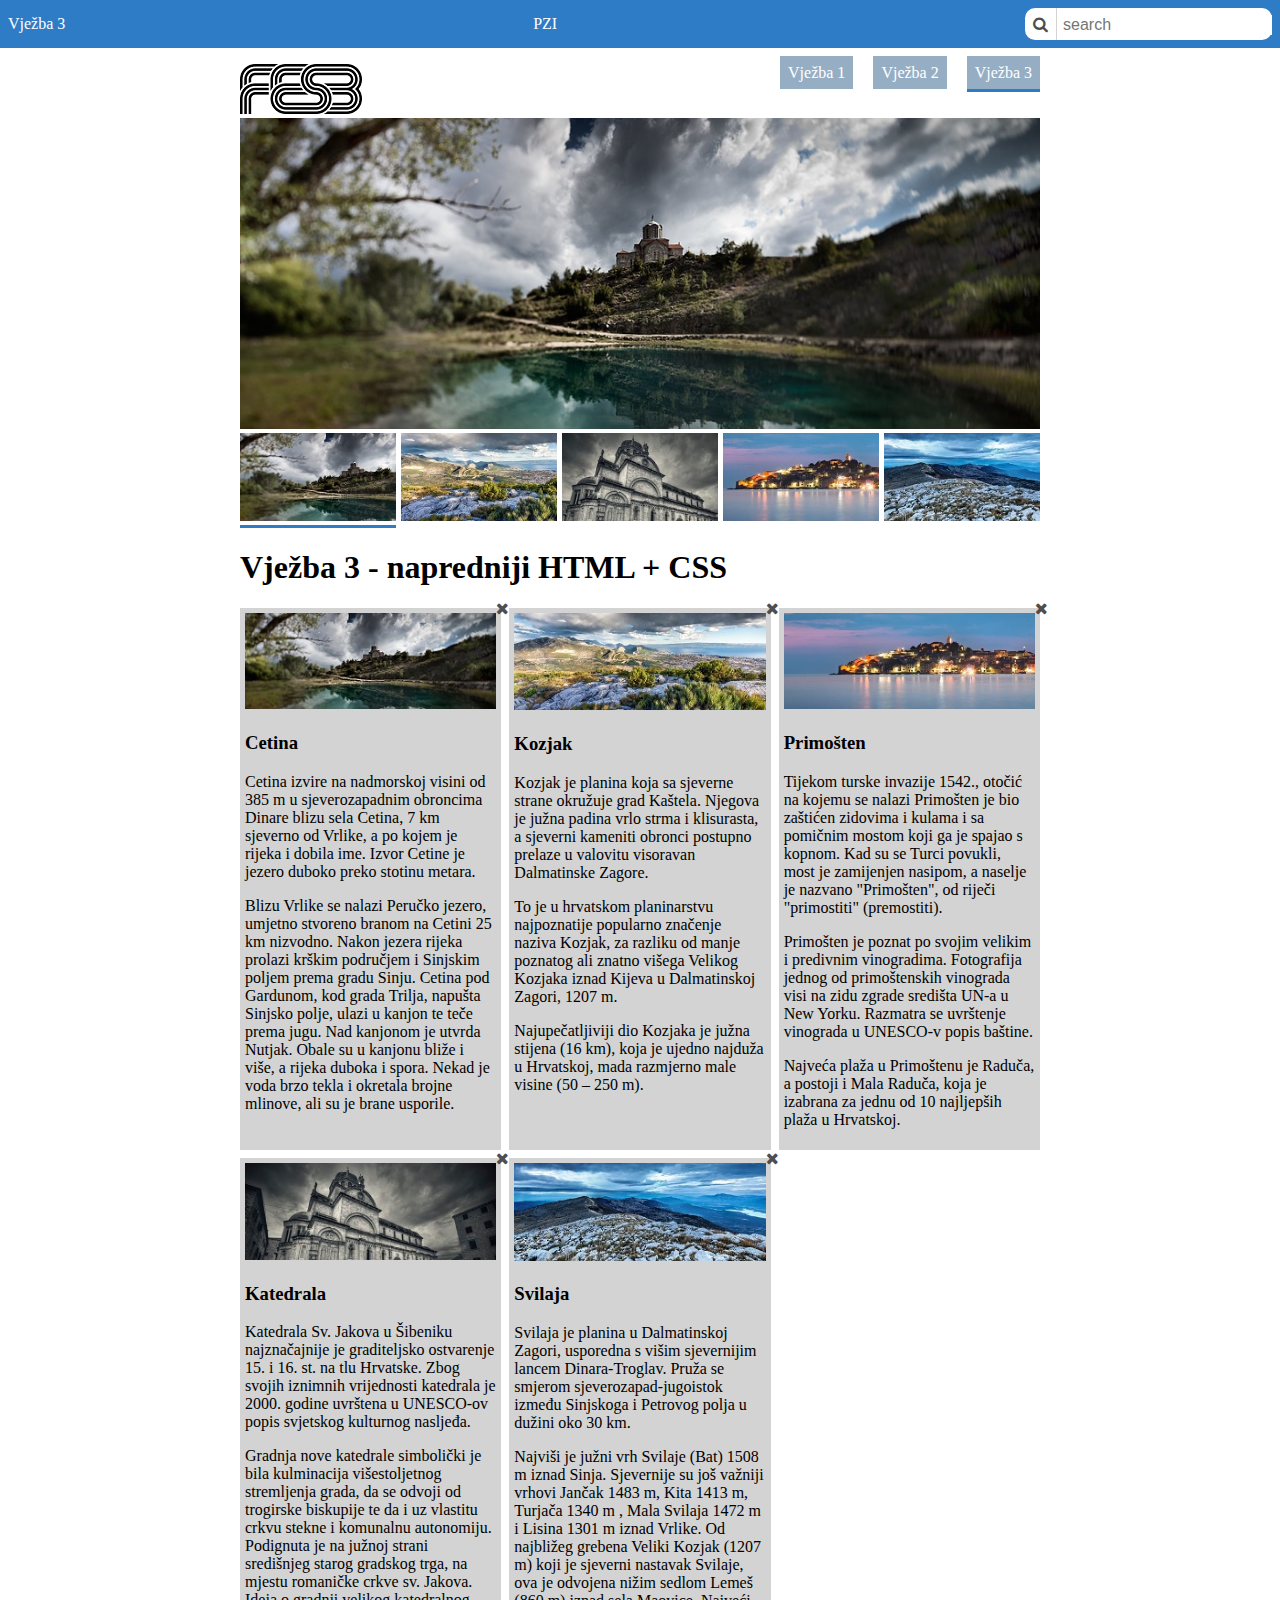
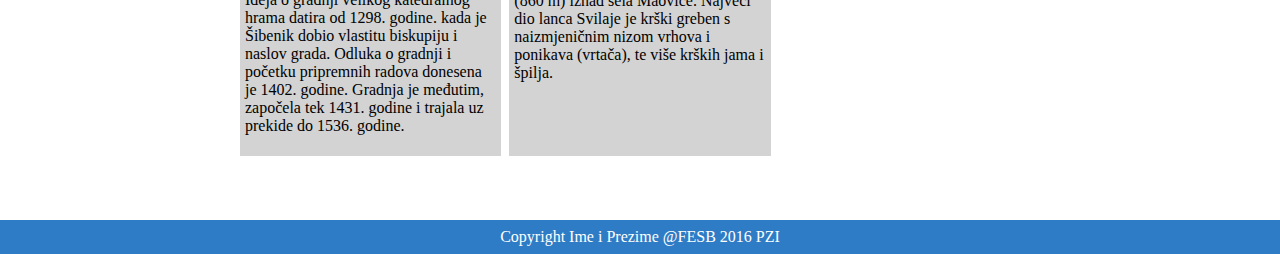
<file: Vjezba3/index.html>
<!DOCTYPE html>
<html>
  <head>
    <meta charset="utf-8"/>
    <title>PZI - Vježba 3</title>
    <link rel="stylesheet" href="styles/font-awesome.min.css"/>
    <link rel="stylesheet" href="styles/style.css"/>
  </head>

  <body>
    <header>
      <label>Vježba 3</label>
      <label>PZI</label>
      <div id="search-container">
        <i class="fa fa-search search-icon"></i>
        <input type="text" id="search-box" placeholder="search"/>
      </div>
    </header>

    <main>
      <nav>
        <div class="logo-container">
          <img src="images/fesb-logo.png"/>
        </div>
        <div class="links-container">
            <a href="">Vježba 1</a>
            <a href="">Vježba 2</a>
            <a href="" class="selected">Vježba 3</a>
        </div>
      </nav>
      <div id="slider">
        <div id="main-picture-container">
          <img alt="picture" src="images/cetina.jpg"/>
        </div>
        <div id="thumbnails-container">
          <div class="thumbnail selected">
            <img src="images/thumbnails/cetina.jpg"/>
          </div>
          <div class="thumbnail">
            <img src="images/thumbnails/kozjak.jpg"/>
          </div>
          <div class="thumbnail">
            <img src="images/thumbnails/sibenik.jpg"/>
          </div>
          <div class="thumbnail">
            <img src="images/thumbnails/primosten.jpg"/>
          </div>
          <div class="thumbnail">
            <img src="images/thumbnails/svilaja.jpg"/>
          </div>
        </div>
      </div>
      <h1>Vježba 3 - napredniji HTML + CSS</h1>
      <div id="cards-container">
        <article class="card">
          <i class="fa fa-times delete-button"></i>
          <img src="images/newsHeadings/cetina.jpg" alt="cetina"/>
          <h3>Cetina</h3>
          <p>
              Cetina izvire na nadmorskoj visini od 385 m u sjeverozapadnim obroncima Dinare
              blizu sela Cetina, 7 km sjeverno od Vrlike, a po kojem je rijeka i dobila ime.
              Izvor Cetine je jezero duboko preko stotinu metara.
          </p>

          <p>
              Blizu Vrlike se nalazi Peručko jezero, umjetno stvoreno branom na Cetini 25 km
              nizvodno. Nakon jezera rijeka prolazi krškim područjem i Sinjskim poljem prema
              gradu Sinju. Cetina pod Gardunom, kod grada Trilja, napušta Sinjsko polje, ulazi
              u kanjon te teče prema jugu. Nad kanjonom je utvrda Nutjak. Obale su u kanjonu
              bliže i više, a rijeka duboka i spora. Nekad je voda brzo tekla i okretala brojne mlinove,
              ali su je brane usporile.
          </p>
        </article>
        <article class="card">
          <i class="fa fa-times delete-button"></i>
          <img src="images/newsHeadings/kozjak.jpg" alt="kozjak"/>
          <h3>Kozjak</h3>
          <p>
              Kozjak je planina koja sa sjeverne strane okružuje grad Kaštela.
              Njegova je južna padina vrlo strma i klisurasta, a sjeverni kameniti
              obronci postupno prelaze u valovitu visoravan Dalmatinske Zagore.
          </p>
          <p>
          	To je u hrvatskom planinarstvu najpoznatije popularno značenje naziva Kozjak,
            za razliku od manje poznatog ali znatno višega Velikog Kozjaka iznad Kijeva u Dalmatinskoj Zagori,
            1207 m.
          </p>
          <p>
	            Najupečatljiviji dio Kozjaka je južna stijena (16 km), koja je ujedno najduža u Hrvatskoj,
              mada razmjerno male visine (50 – 250 m).
          </p>
        </article>

        <article class="card">
          <i class="fa fa-times delete-button"></i>
          <img src="images/newsHeadings/primosten.jpg" alt="primosten"/>
          <h3>Primošten</h3>
          <p>
              Tijekom turske invazije 1542., otočić na kojemu se nalazi Primošten je
	            bio zaštićen zidovima i kulama i sa pomičnim mostom koji ga je spajao
	            s kopnom. Kad su se Turci povukli, most je zamijenjen nasipom, a naselje
	            je nazvano "Primošten", od riječi "primostiti" (premostiti).
          </p>
          <p>
          	Primošten je poznat po svojim velikim i predivnim vinogradima.
          	Fotografija jednog od primoštenskih vinograda visi na zidu zgrade
          	središta UN-a u New Yorku. Razmatra se uvrštenje vinograda u UNESCO-v popis baštine.
          </p>
          <p>
	            Najveća plaža u Primoštenu je Raduča, a postoji i Mala Raduča, koja je izabrana
	            za jednu od 10 najljepših plaža u Hrvatskoj.
          </p>
        </article>

        <article class="card">
          <i class="fa fa-times delete-button"></i>
          <img src="images/newsHeadings/sibenik.jpg" alt="kozjak"/>
          <h3>Katedrala</h3>
          <p>
              Katedrala Sv. Jakova u Šibeniku najznačajnije je graditeljsko ostvarenje
              15. i 16. st. na tlu Hrvatske. Zbog svojih iznimnih vrijednosti katedrala je
              2000. godine uvrštena u UNESCO-ov popis svjetskog kulturnog nasljeđa.
          </p>
          <p> Gradnja nove katedrale simbolički je bila kulminacija višestoljetnog stremljenja grada,
              da se odvoji od trogirske biskupije te da i uz vlastitu crkvu stekne i komunalnu autonomiju.
              Podignuta je na južnoj strani središnjeg starog gradskog trga, na mjestu romaničke crkve sv. Jakova.
              Ideja o gradnji velikog katedralnog hrama datira od 1298. godine. kada je Šibenik dobio vlastitu
              biskupiju i naslov grada. Odluka o gradnji i početku pripremnih radova donesena je 1402. godine.
              Gradnja je međutim, započela tek 1431. godine i trajala uz prekide do 1536. godine.
          </p>
        </article>

        <article class="card">
          <i class="fa fa-times delete-button"></i>
          <img src="images/newsHeadings/svilaja.jpg" alt="svilaja"/>
          <h3>Svilaja</h3>
          <p>
              Svilaja je planina u Dalmatinskoj Zagori, usporedna s višim sjevernijim
              lancem Dinara-Troglav. Pruža se smjerom sjeverozapad-jugoistok između Sinjskoga
              i Petrovog polja u dužini oko 30 km.
          </p>
          <p>
              Najviši je južni vrh Svilaje (Bat) 1508 m iznad Sinja. Sjevernije su još važniji
              vrhovi Jančak 1483 m, Kita 1413 m, Turjača 1340 m , Mala Svilaja 1472 m i Lisina 1301 m
              iznad Vrlike. Od najbližeg grebena Veliki Kozjak (1207 m) koji je sjeverni nastavak Svilaje,
              ova je odvojena nižim sedlom Lemeš (860 m) iznad sela Maovice. Najveći dio lanca Svilaje
              je krški greben s naizmjeničnim nizom vrhova i ponikava (vrtača), te više krških jama i špilja.
          </p>
        </article>
      </div>
    </main>

    <footer>
      Copyright Ime i Prezime @FESB 2016 PZI
    </footer>
  </body>
</html>
</file>
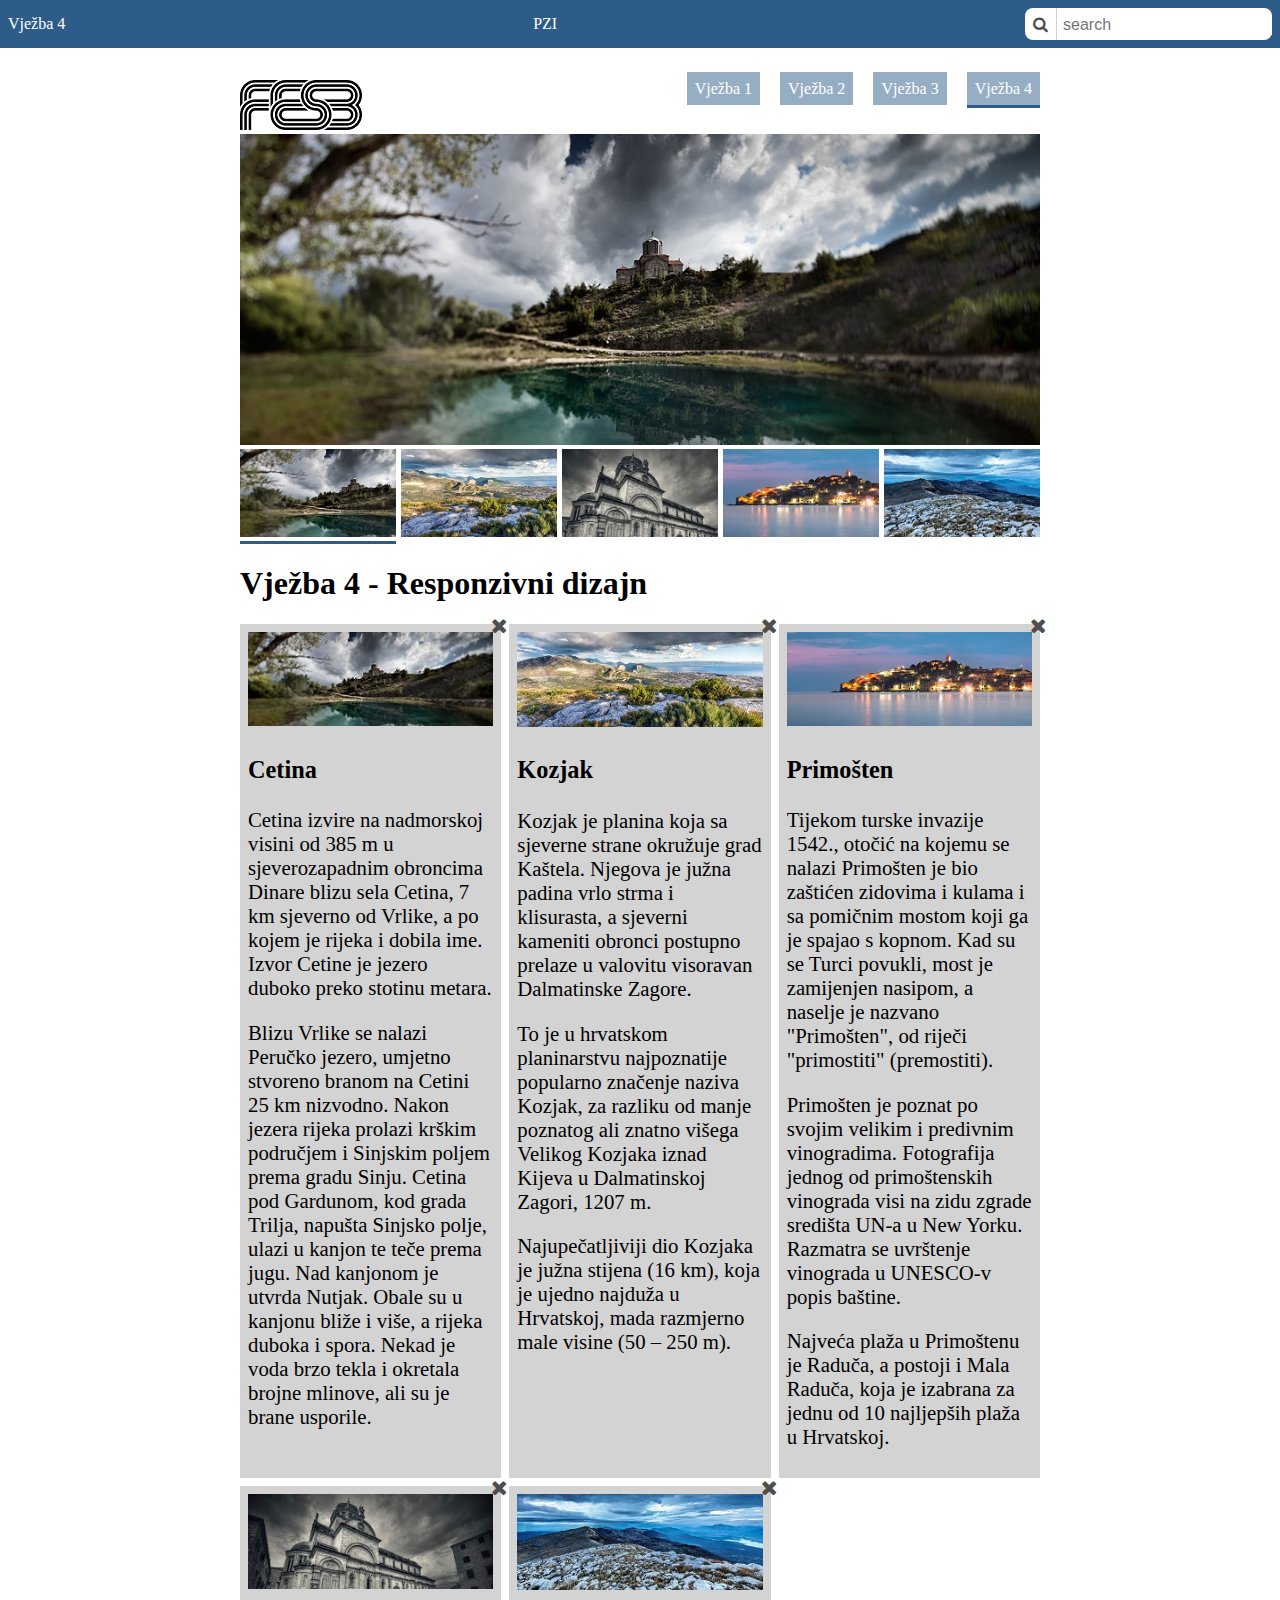
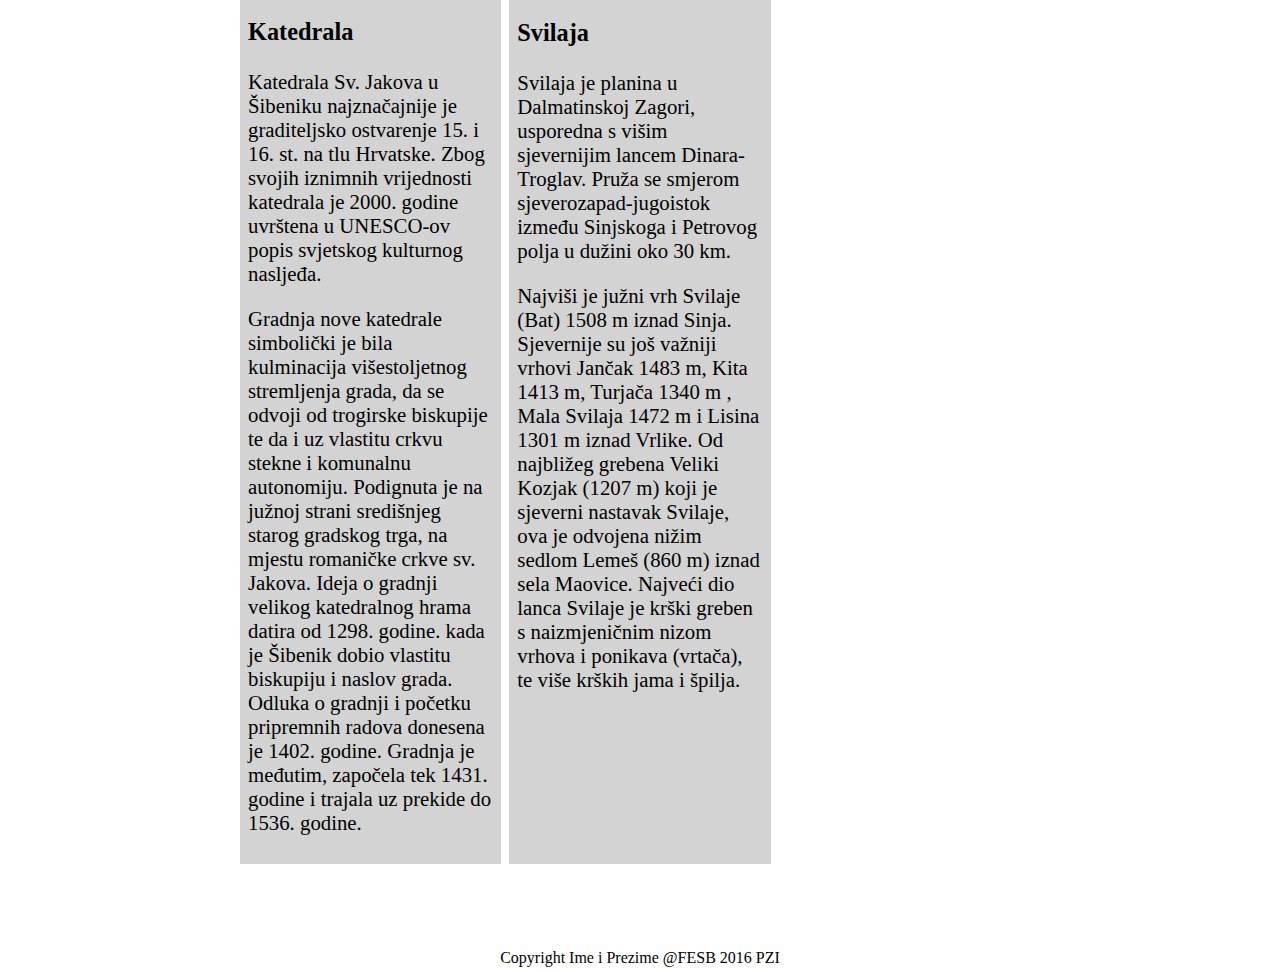
<file: Vjezba4/index.html>
<!DOCTYPE html>
<html>
  <head>
    <meta charset="utf-8"/>
    <title>PZI - Vježba 4</title>
    <meta name="viewport" content = "width=device-width, initial-scale=1.0">
    <link rel="stylesheet" href="styles/font-awesome.min.css"/>
    <link rel="stylesheet" href="styles/style.css"/>
  </head>

  <body>
    <header>
      <label>Vježba 4</label>
      <label>PZI</label>
      <div id="search-container">
        <i class="fa fa-search search-icon"></i>
        <input type="text" id="search-box" placeholder="search"/>
      </div>
    </header>

    <main>
      <nav>
        <div class="logo-container">
          <img src="images/fesb-logo.png"/>
        </div>
        <div class="links-container">
            <a href="">Vježba 1</a>
            <a href="">Vježba 2</a>
            <a href="">Vježba 3</a>
            <a href="" class="selected">Vježba 4</a>
        </div>
      </nav>
      <div id="slider">
        <div id="main-picture-container">
          <img alt="picture" src="images/cetina.jpg"/>
        </div>
        <div id="thumbnails-container">
          <div class="thumbnail selected">
            <img src="images/thumbnails/cetina.jpg"/>
          </div>
          <div class="thumbnail">
            <img src="images/thumbnails/kozjak.jpg"/>
          </div>
          <div class="thumbnail">
            <img src="images/thumbnails/sibenik.jpg"/>
          </div>
          <div class="thumbnail">
            <img src="images/thumbnails/primosten.jpg"/>
          </div>
          <div class="thumbnail">
            <img src="images/thumbnails/svilaja.jpg"/>
          </div>
        </div>
      </div>
      <h1>Vježba 4 - Responzivni dizajn</h1>
      <div id="cards-container">
        <article class="card">
          <i class="fa fa-times delete-button"></i>
          <img src="images/newsHeadings/cetina.jpg" alt="cetina" id="glavna_slika"/>
          <h3>Cetina</h3>
          <p>
              Cetina izvire na nadmorskoj visini od 385 m u sjeverozapadnim obroncima Dinare
              blizu sela Cetina, 7 km sjeverno od Vrlike, a po kojem je rijeka i dobila ime.
              Izvor Cetine je jezero duboko preko stotinu metara.
          </p>

          <p>
              Blizu Vrlike se nalazi Peručko jezero, umjetno stvoreno branom na Cetini 25 km
              nizvodno. Nakon jezera rijeka prolazi krškim područjem i Sinjskim poljem prema
              gradu Sinju. Cetina pod Gardunom, kod grada Trilja, napušta Sinjsko polje, ulazi
              u kanjon te teče prema jugu. Nad kanjonom je utvrda Nutjak. Obale su u kanjonu
              bliže i više, a rijeka duboka i spora. Nekad je voda brzo tekla i okretala brojne mlinove,
              ali su je brane usporile.
          </p>
        </article>
        <article class="card">
          <i class="fa fa-times delete-button"></i>
          <img src="images/newsHeadings/kozjak.jpg" alt="kozjak"/>
          <h3>Kozjak</h3>
          <p>
              Kozjak je planina koja sa sjeverne strane okružuje grad Kaštela.
              Njegova je južna padina vrlo strma i klisurasta, a sjeverni kameniti
              obronci postupno prelaze u valovitu visoravan Dalmatinske Zagore.
          </p>
          <p>
          	To je u hrvatskom planinarstvu najpoznatije popularno značenje naziva Kozjak,
            za razliku od manje poznatog ali znatno višega Velikog Kozjaka iznad Kijeva u Dalmatinskoj Zagori,
            1207 m.
          </p>
          <p>
	            Najupečatljiviji dio Kozjaka je južna stijena (16 km), koja je ujedno najduža u Hrvatskoj,
              mada razmjerno male visine (50 – 250 m).
          </p>
        </article>

        <article class="card">
          <i class="fa fa-times delete-button"></i>
          <img src="images/newsHeadings/primosten.jpg" alt="primosten"/>
          <h3>Primošten</h3>
          <p>
              Tijekom turske invazije 1542., otočić na kojemu se nalazi Primošten je
	            bio zaštićen zidovima i kulama i sa pomičnim mostom koji ga je spajao
	            s kopnom. Kad su se Turci povukli, most je zamijenjen nasipom, a naselje
	            je nazvano "Primošten", od riječi "primostiti" (premostiti).
          </p>
          <p>
          	Primošten je poznat po svojim velikim i predivnim vinogradima.
          	Fotografija jednog od primoštenskih vinograda visi na zidu zgrade
          	središta UN-a u New Yorku. Razmatra se uvrštenje vinograda u UNESCO-v popis baštine.
          </p>
          <p>
	            Najveća plaža u Primoštenu je Raduča, a postoji i Mala Raduča, koja je izabrana
	            za jednu od 10 najljepših plaža u Hrvatskoj.
          </p>
        </article>

        <article class="card">
          <i class="fa fa-times delete-button"></i>
          <img src="images/newsHeadings/sibenik.jpg" alt="kozjak"/>
          <h3>Katedrala</h3>
          <p>
              Katedrala Sv. Jakova u Šibeniku najznačajnije je graditeljsko ostvarenje
              15. i 16. st. na tlu Hrvatske. Zbog svojih iznimnih vrijednosti katedrala je
              2000. godine uvrštena u UNESCO-ov popis svjetskog kulturnog nasljeđa.
          </p>
          <p> Gradnja nove katedrale simbolički je bila kulminacija višestoljetnog stremljenja grada,
              da se odvoji od trogirske biskupije te da i uz vlastitu crkvu stekne i komunalnu autonomiju.
              Podignuta je na južnoj strani središnjeg starog gradskog trga, na mjestu romaničke crkve sv. Jakova.
              Ideja o gradnji velikog katedralnog hrama datira od 1298. godine. kada je Šibenik dobio vlastitu
              biskupiju i naslov grada. Odluka o gradnji i početku pripremnih radova donesena je 1402. godine.
              Gradnja je međutim, započela tek 1431. godine i trajala uz prekide do 1536. godine.
          </p>
        </article>

        <article class="card">
          <i class="fa fa-times delete-button"></i>
          <img src="images/newsHeadings/svilaja.jpg" alt="svilaja"/>
          <h3>Svilaja</h3>
          <p>
              Svilaja je planina u Dalmatinskoj Zagori, usporedna s višim sjevernijim
              lancem Dinara-Troglav. Pruža se smjerom sjeverozapad-jugoistok između Sinjskoga
              i Petrovog polja u dužini oko 30 km.
          </p>
          <p>
              Najviši je južni vrh Svilaje (Bat) 1508 m iznad Sinja. Sjevernije su još važniji
              vrhovi Jančak 1483 m, Kita 1413 m, Turjača 1340 m , Mala Svilaja 1472 m i Lisina 1301 m
              iznad Vrlike. Od najbližeg grebena Veliki Kozjak (1207 m) koji je sjeverni nastavak Svilaje,
              ova je odvojena nižim sedlom Lemeš (860 m) iznad sela Maovice. Najveći dio lanca Svilaje
              je krški greben s naizmjeničnim nizom vrhova i ponikava (vrtača), te više krških jama i špilja.
          </p>
        </article>
      </div>
    </main>

    <footer>
      Copyright Ime i Prezime @FESB 2016 PZI
    </footer>
  </body>
</html>
</file>
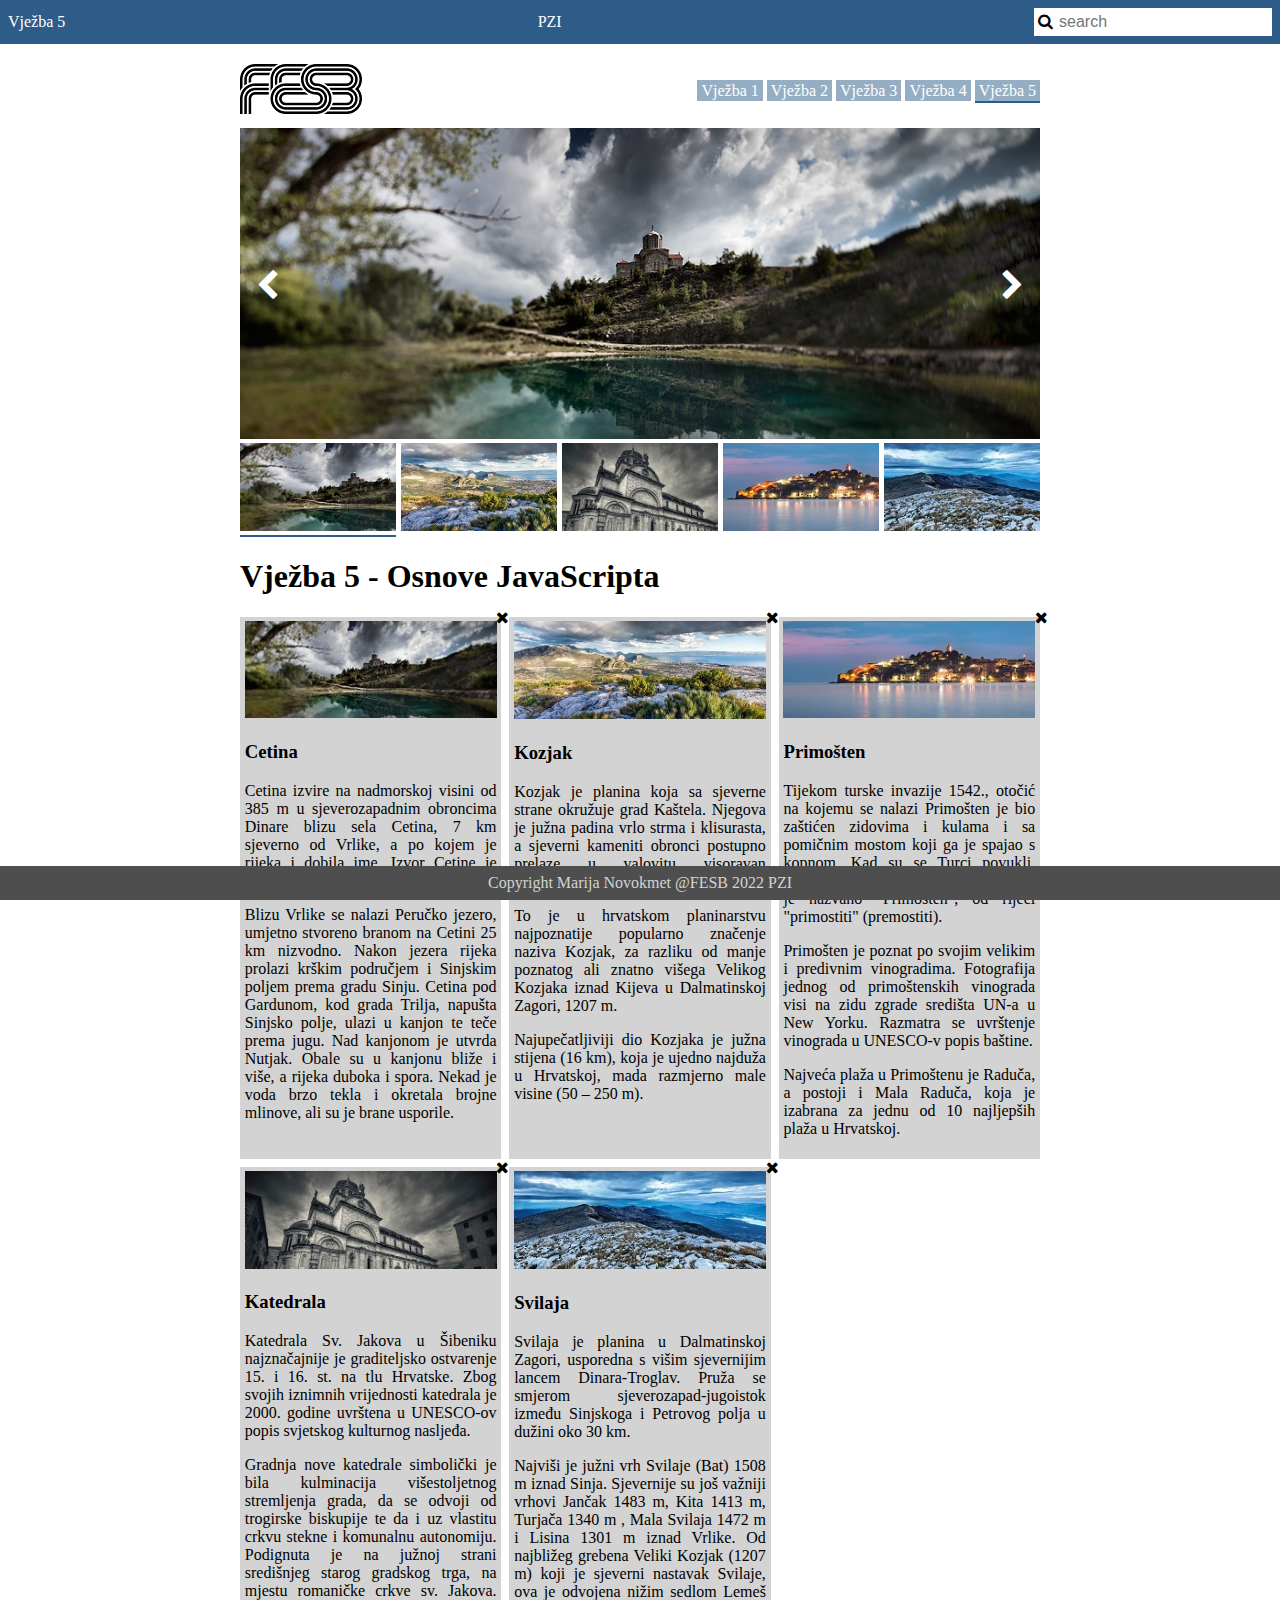
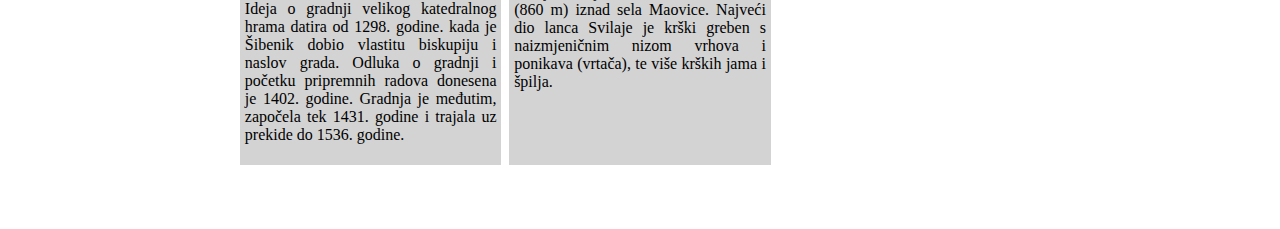
<file: Vjezba5/index.html>
<!DOCTYPE html>
<html>
  <head>
    <meta charset="utf-8"/>
    <title>PZI - Vježba 5</title>
    <meta name="viewport" content="width=device-width, initial-scale=1">
    <link rel="stylesheet" href="styles/font-awesome.min.css"/>
    <link rel="stylesheet" href="styles/style.css"/>
    <script src="scripts/script.js"> </script>
  </head>
  <body>
    
    <header>
      <label>Vježba 5</label>
      <label>PZI</label>
      <div id="search-container">
        <i class="fa fa-search search-icon"></i>
        <input type="text" id="search-box" placeholder="search"/>
      </div>
    </header>

    <main>
      <nav>
        <div class="logo-container">
          <img src="images/fesb-logo.png"/>
        </div>
        <div class="links-container">
            <a href="">Vježba 1</a>
            <a href="">Vježba 2</a>
            <a href="">Vježba 3</a>
            <a href="">Vježba 4</a>
            <a href="" class="selected">Vježba 5</a>
        </div>
      </nav>
      <div id="slider">
        <div id="slider-main-picture-container">
            <i class="fa fa-chevron-left slider-arrow-left slider-arrow" aria-hidden="true"></i>  
            <img alt="picture" src="images/cetina.jpg"/>
            <i class="fa fa-chevron-right slider-arrow-right slider-arrow" aria-hidden="true"></i>
        </div>
        <div id="slider-thumbnails-container">
          <div class="thumbnail selected" data-large-img-url="images/cetina.jpg">
            <img src="images/thumbnails/cetina.jpg" alt="cetina"/>
          </div>
          <div class="thumbnail" data-large-img-url="images/kozjak.jpg">
            <img src="images/thumbnails/kozjak.jpg" alt="kozjak"/>
          </div>
          <div class="thumbnail" data-large-img-url="images/sibenik.jpg">
            <img src="images/thumbnails/sibenik.jpg" alt="katedrala"/>
          </div>
          <div class="thumbnail" data-large-img-url="images/primosten.jpg">
            <img src="images/thumbnails/primosten.jpg" alt="primosten"/>
          </div>
          <div class="thumbnail" data-large-img-url="images/svilaja.jpg">
            <img src="images/thumbnails/svilaja.jpg" alt="svilaja"/>
          </div>
        </div>
      </div>
      
      <h1>Vježba 5 - Osnove JavaScripta</h1>
      
      <div id="cards-container">
        <article class="card">
          <i class="fa fa-times delete-button"></i>
          <img src="images/newsHeadings/cetina.jpg" alt="cetina"/>
          <h3>Cetina</h3>
          <p>
              Cetina izvire na nadmorskoj visini od 385 m u sjeverozapadnim obroncima Dinare
              blizu sela Cetina, 7 km sjeverno od Vrlike, a po kojem je rijeka i dobila ime.
              Izvor Cetine je jezero duboko preko stotinu metara.
          </p>

          <p>
              Blizu Vrlike se nalazi Peručko jezero, umjetno stvoreno branom na Cetini 25 km
              nizvodno. Nakon jezera rijeka prolazi krškim područjem i Sinjskim poljem prema
              gradu Sinju. Cetina pod Gardunom, kod grada Trilja, napušta Sinjsko polje, ulazi
              u kanjon te teče prema jugu. Nad kanjonom je utvrda Nutjak. Obale su u kanjonu
              bliže i više, a rijeka duboka i spora. Nekad je voda brzo tekla i okretala brojne mlinove,
              ali su je brane usporile.
          </p>
        </article>
        
        <article class="card">
          <i class="fa fa-times delete-button"></i>
          <img src="images/newsHeadings/kozjak.jpg" alt="kozjak"/>
          <h3>Kozjak</h3>
          <p>
              Kozjak je planina koja sa sjeverne strane okružuje grad Kaštela.
              Njegova je južna padina vrlo strma i klisurasta, a sjeverni kameniti
              obronci postupno prelaze u valovitu visoravan Dalmatinske Zagore.
          </p>
          <p>
          	To je u hrvatskom planinarstvu najpoznatije popularno značenje naziva Kozjak,
            za razliku od manje poznatog ali znatno višega Velikog Kozjaka iznad Kijeva u Dalmatinskoj Zagori,
            1207 m.
          </p>
          <p>
	            Najupečatljiviji dio Kozjaka je južna stijena (16 km), koja je ujedno najduža u Hrvatskoj,
              mada razmjerno male visine (50 – 250 m).
          </p>
        </article>

        <article class="card">
          <i class="fa fa-times delete-button"></i>
          <img src="images/newsHeadings/primosten.jpg" alt="primosten"/>
          <h3>Primošten</h3>
          <p>
              Tijekom turske invazije 1542., otočić na kojemu se nalazi Primošten je
	            bio zaštićen zidovima i kulama i sa pomičnim mostom koji ga je spajao
	            s kopnom. Kad su se Turci povukli, most je zamijenjen nasipom, a naselje
	            je nazvano "Primošten", od riječi "primostiti" (premostiti).
          </p>
          <p>
          	Primošten je poznat po svojim velikim i predivnim vinogradima.
          	Fotografija jednog od primoštenskih vinograda visi na zidu zgrade
          	središta UN-a u New Yorku. Razmatra se uvrštenje vinograda u UNESCO-v popis baštine.
          </p>
          <p>
	            Najveća plaža u Primoštenu je Raduča, a postoji i Mala Raduča, koja je izabrana
	            za jednu od 10 najljepših plaža u Hrvatskoj.
          </p>
        </article>

        <article class="card">
          <i class="fa fa-times delete-button"></i>
          <img src="images/newsHeadings/sibenik.jpg" alt="kozjak"/>
          <h3>Katedrala</h3>
          <p>
              Katedrala Sv. Jakova u Šibeniku najznačajnije je graditeljsko ostvarenje
              15. i 16. st. na tlu Hrvatske. Zbog svojih iznimnih vrijednosti katedrala je
              2000. godine uvrštena u UNESCO-ov popis svjetskog kulturnog nasljeđa.
          </p>
          <p> Gradnja nove katedrale simbolički je bila kulminacija višestoljetnog stremljenja grada,
              da se odvoji od trogirske biskupije te da i uz vlastitu crkvu stekne i komunalnu autonomiju.
              Podignuta je na južnoj strani središnjeg starog gradskog trga, na mjestu romaničke crkve sv. Jakova.
              Ideja o gradnji velikog katedralnog hrama datira od 1298. godine. kada je Šibenik dobio vlastitu
              biskupiju i naslov grada. Odluka o gradnji i početku pripremnih radova donesena je 1402. godine.
              Gradnja je međutim, započela tek 1431. godine i trajala uz prekide do 1536. godine.
          </p>
        </article>

        <article class="card">
          <i class="fa fa-times delete-button"></i>
          <img src="images/newsHeadings/svilaja.jpg" alt="svilaja"/>
          <h3>Svilaja</h3>
          <p>
              Svilaja je planina u Dalmatinskoj Zagori, usporedna s višim sjevernijim
              lancem Dinara-Troglav. Pruža se smjerom sjeverozapad-jugoistok između Sinjskoga
              i Petrovog polja u dužini oko 30 km.
          </p>
          <p>
              Najviši je južni vrh Svilaje (Bat) 1508 m iznad Sinja. Sjevernije su još važniji
              vrhovi Jančak 1483 m, Kita 1413 m, Turjača 1340 m , Mala Svilaja 1472 m i Lisina 1301 m
              iznad Vrlike. Od najbližeg grebena Veliki Kozjak (1207 m) koji je sjeverni nastavak Svilaje,
              ova je odvojena nižim sedlom Lemeš (860 m) iznad sela Maovice. Najveći dio lanca Svilaje
              je krški greben s naizmjeničnim nizom vrhova i ponikava (vrtača), te više krških jama i špilja.
          </p>
        </article>
      </div>
    </main>

    <footer>
      Copyright Marija Novokmet @FESB 2022 PZI
    </footer>
    <script src="scripts/script.js"></script>
  </body>
</html>
</file>
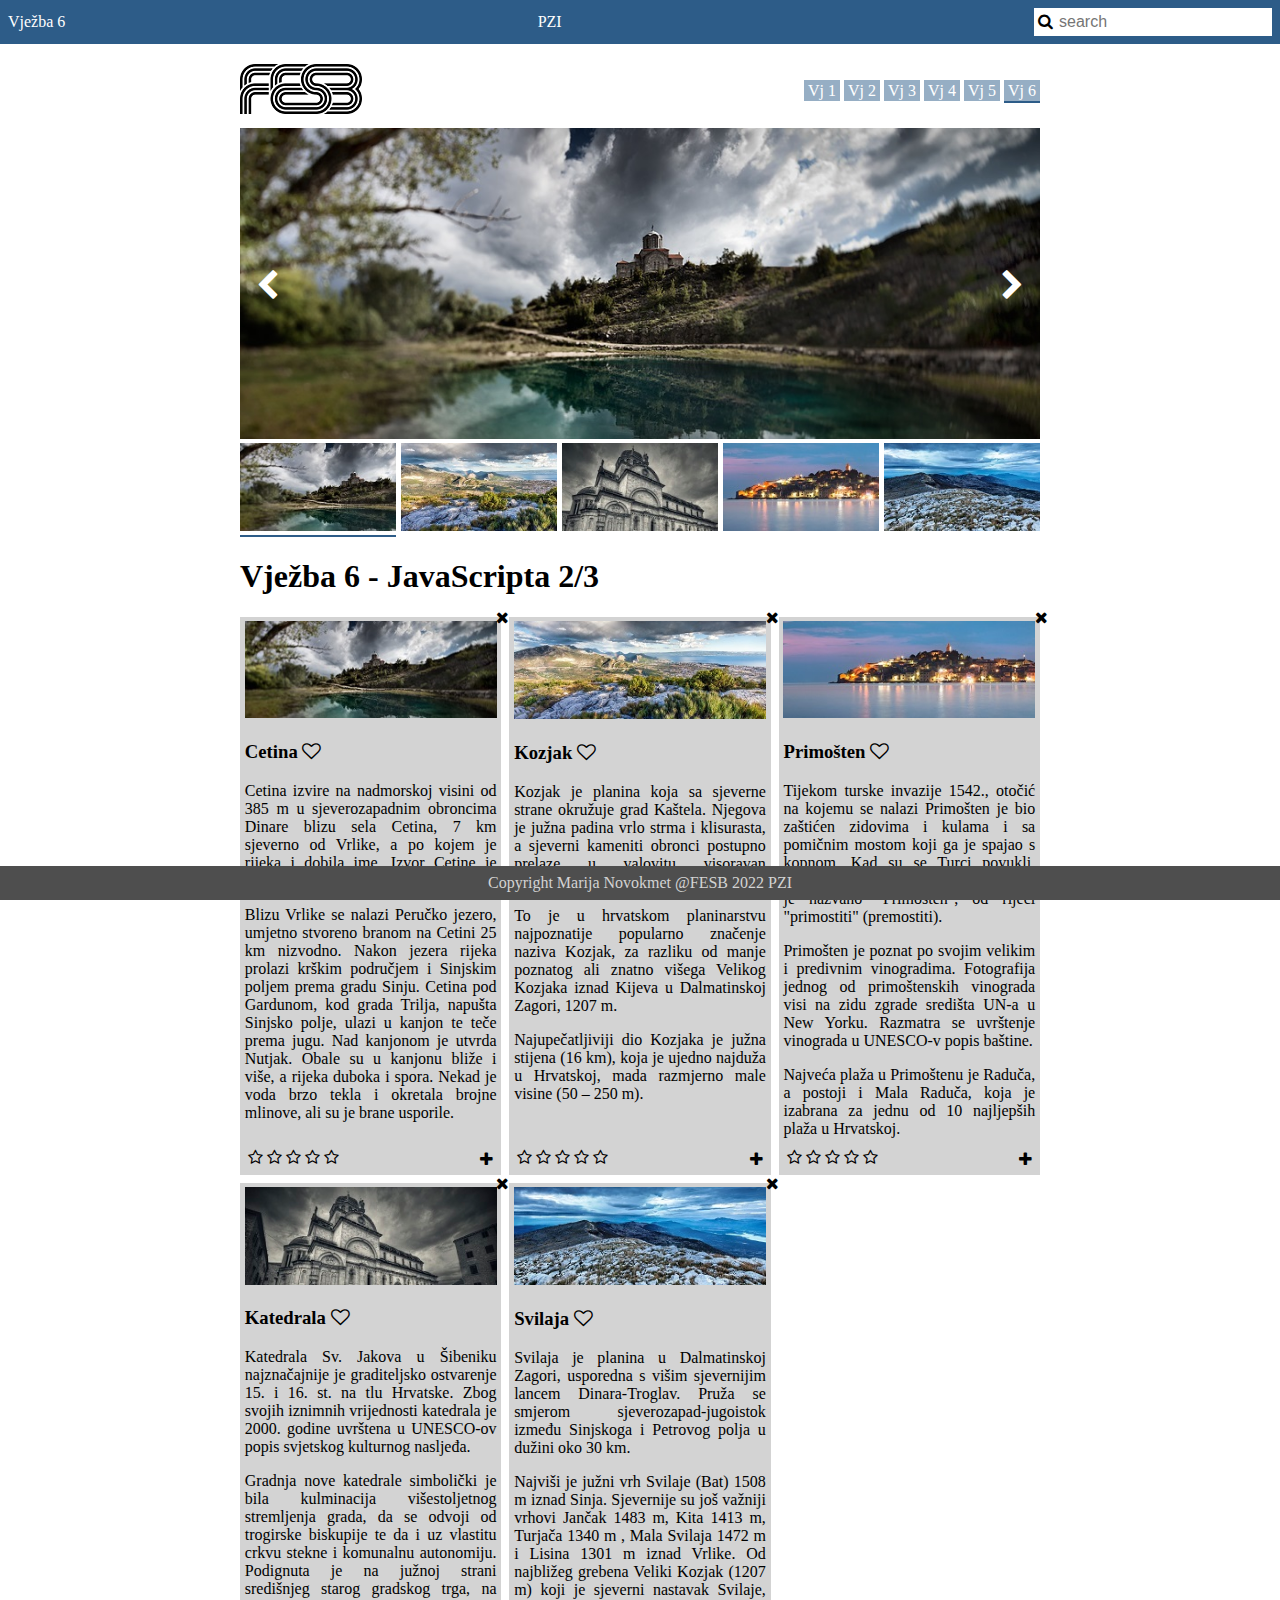
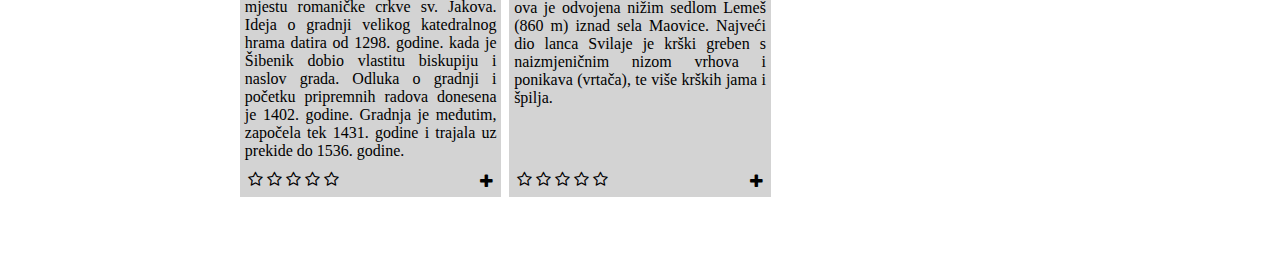
<file: Vjezba6/index.html>
<!DOCTYPE html>
<html>
  <head>
    <meta charset="utf-8"/>
    <title>PZI - Vježba 6</title>
    <meta name="viewport" content="width=device-width, initial-scale=1">
    <link rel="stylesheet" href="styles/font-awesome.min.css"/>
    <link rel="stylesheet" href="styles/style.css"/>
  </head>
  <body>
    
    <header>
      <label>Vježba 6</label>
      <label>PZI</label>
      <div id="search-container">
        <i class="fa fa-search search-icon"></i>
        <input type="text" id="search-box" placeholder="search"/>
      </div>
    </header>

    <main>
      <nav>
        <div class="logo-container">
          <img src="images/fesb-logo.png"/>
        </div>
        <div class="links-container">
            <a href="">Vj 1</a>
            <a href="">Vj 2</a>
            <a href="">Vj 3</a>
            <a href="">Vj 4</a>
            <a href="">Vj 5</a>
            <a href="" class="selected">Vj 6</a>
        </div>
      </nav>
      <div id="slider">
        <div id="slider-main-picture-container">
            <i class="fa fa-chevron-left slider-arrow-left slider-arrow" aria-hidden="true"></i>  
            <img alt="picture" src="images/cetina.jpg"/>
            <i class="fa fa-chevron-right slider-arrow-right slider-arrow" aria-hidden="true"></i>
        </div>
        <div id="slider-thumbnails-container">
          <div class="thumbnail selected" data-large-img-url="images/cetina.jpg">
            <img src="images/thumbnails/cetina.jpg" alt="cetina"/>
          </div>
          <div class="thumbnail" data-large-img-url="images/kozjak.jpg">
            <img src="images/thumbnails/kozjak.jpg" alt="kozjak"/>
          </div>
          <div class="thumbnail" data-large-img-url="images/sibenik.jpg">
            <img src="images/thumbnails/sibenik.jpg" alt="katedrala"/>
          </div>
          <div class="thumbnail" data-large-img-url="images/primosten.jpg">
            <img src="images/thumbnails/primosten.jpg" alt="primosten"/>
          </div>
          <div class="thumbnail" data-large-img-url="images/svilaja.jpg">
            <img src="images/thumbnails/svilaja.jpg" alt="svilaja"/>
          </div>
        </div>
      </div>
      
      <h1>Vježba 6 - JavaScripta 2/3</h1>
      
      <div id="cards-container">
        <article class="card">
          <i class="fa fa-times delete-button clickable-icon"></i>
          <img src="images/newsHeadings/cetina.jpg" alt="cetina"/>
          <h3>Cetina <i class="fa fa-heart-o heart-icon clickable-icon"></i></h3>
          <p>
              Cetina izvire na nadmorskoj visini od 385 m u sjeverozapadnim obroncima Dinare
              blizu sela Cetina, 7 km sjeverno od Vrlike, a po kojem je rijeka i dobila ime.
              Izvor Cetine je jezero duboko preko stotinu metara.
          </p>

          <p>
              Blizu Vrlike se nalazi Peručko jezero, umjetno stvoreno branom na Cetini 25 km
              nizvodno. Nakon jezera rijeka prolazi krškim područjem i Sinjskim poljem prema
              gradu Sinju. Cetina pod Gardunom, kod grada Trilja, napušta Sinjsko polje, ulazi
              u kanjon te teče prema jugu. Nad kanjonom je utvrda Nutjak. Obale su u kanjonu
              bliže i više, a rijeka duboka i spora. Nekad je voda brzo tekla i okretala brojne mlinove,
              ali su je brane usporile.
          </p>
          <i class="fa fa-plus add-paragraph-icon clickable-icon"></i>
          <div class="card-star-container">
              <i class="star-icon fa fa-star-o" aria-hidden="true"></i>
              <i class="star-icon fa fa-star-o" aria-hidden="true"></i>
              <i class="star-icon fa fa-star-o" aria-hidden="true"></i>
              <i class="star-icon fa fa-star-o" aria-hidden="true"></i>
              <i class="star-icon fa fa-star-o" aria-hidden="true"></i>
          </div>
        </article>
        
        <article class="card">
          <i class="fa fa-times delete-button clickable-icon"></i>
          <img src="images/newsHeadings/kozjak.jpg" alt="kozjak"/>
          <h3>Kozjak <i class="fa fa-heart-o heart-icon clickable-icon"></i></h3>
          <p>
              Kozjak je planina koja sa sjeverne strane okružuje grad Kaštela.
              Njegova je južna padina vrlo strma i klisurasta, a sjeverni kameniti
              obronci postupno prelaze u valovitu visoravan Dalmatinske Zagore.
          </p>
          <p>
          	To je u hrvatskom planinarstvu najpoznatije popularno značenje naziva Kozjak,
            za razliku od manje poznatog ali znatno višega Velikog Kozjaka iznad Kijeva u Dalmatinskoj Zagori,
            1207 m.
          </p>
          <p>
	            Najupečatljiviji dio Kozjaka je južna stijena (16 km), koja je ujedno najduža u Hrvatskoj,
              mada razmjerno male visine (50 – 250 m).
          </p>
          <i class="fa fa-plus add-paragraph-icon clickable-icon"></i>
          <div class="card-star-container">
              <i class="star-icon fa fa-star-o" aria-hidden="true"></i>
              <i class="star-icon fa fa-star-o" aria-hidden="true"></i>
              <i class="star-icon fa fa-star-o" aria-hidden="true"></i>
              <i class="star-icon fa fa-star-o" aria-hidden="true"></i>
              <i class="star-icon fa fa-star-o" aria-hidden="true"></i>
          </div>
        </article>

        <article class="card">
          <i class="fa fa-times delete-button clickable-icon"></i>
          <img src="images/newsHeadings/primosten.jpg" alt="primosten"/>
          <h3>Primošten <i class="fa fa-heart-o heart-icon clickable-icon"></i></h3>
          <p>
              Tijekom turske invazije 1542., otočić na kojemu se nalazi Primošten je
	            bio zaštićen zidovima i kulama i sa pomičnim mostom koji ga je spajao
	            s kopnom. Kad su se Turci povukli, most je zamijenjen nasipom, a naselje
	            je nazvano "Primošten", od riječi "primostiti" (premostiti).
          </p>
          <p>
          	Primošten je poznat po svojim velikim i predivnim vinogradima.
          	Fotografija jednog od primoštenskih vinograda visi na zidu zgrade
          	središta UN-a u New Yorku. Razmatra se uvrštenje vinograda u UNESCO-v popis baštine.
          </p>
          <p>
	            Najveća plaža u Primoštenu je Raduča, a postoji i Mala Raduča, koja je izabrana
	            za jednu od 10 najljepših plaža u Hrvatskoj.
          </p>
          <i class="fa fa-plus add-paragraph-icon clickable-icon"></i>
          <div class="card-star-container">
              <i class="star-icon fa fa-star-o" aria-hidden="true"></i>
              <i class="star-icon fa fa-star-o" aria-hidden="true"></i>
              <i class="star-icon fa fa-star-o" aria-hidden="true"></i>
              <i class="star-icon fa fa-star-o" aria-hidden="true"></i>
              <i class="star-icon fa fa-star-o" aria-hidden="true"></i>
          </div>
        </article>

        <article class="card">
          <i class="fa fa-times delete-button clickable-icon"></i>
          <img src="images/newsHeadings/sibenik.jpg" alt="kozjak"/>
          <h3>Katedrala <i class="fa fa-heart-o heart-icon clickable-icon"></i></h3>
          <p>
              Katedrala Sv. Jakova u Šibeniku najznačajnije je graditeljsko ostvarenje
              15. i 16. st. na tlu Hrvatske. Zbog svojih iznimnih vrijednosti katedrala je
              2000. godine uvrštena u UNESCO-ov popis svjetskog kulturnog nasljeđa.
          </p>
          <p> Gradnja nove katedrale simbolički je bila kulminacija višestoljetnog stremljenja grada,
              da se odvoji od trogirske biskupije te da i uz vlastitu crkvu stekne i komunalnu autonomiju.
              Podignuta je na južnoj strani središnjeg starog gradskog trga, na mjestu romaničke crkve sv. Jakova.
              Ideja o gradnji velikog katedralnog hrama datira od 1298. godine. kada je Šibenik dobio vlastitu
              biskupiju i naslov grada. Odluka o gradnji i početku pripremnih radova donesena je 1402. godine.
              Gradnja je međutim, započela tek 1431. godine i trajala uz prekide do 1536. godine.
          </p>
          <i class="fa fa-plus add-paragraph-icon clickable-icon"></i>
          <div class="card-star-container">
              <i class="star-icon fa fa-star-o" aria-hidden="true"></i>
              <i class="star-icon fa fa-star-o" aria-hidden="true"></i>
              <i class="star-icon fa fa-star-o" aria-hidden="true"></i>
              <i class="star-icon fa fa-star-o" aria-hidden="true"></i>
              <i class="star-icon fa fa-star-o" aria-hidden="true"></i>
          </div>
        </article>

        <article class="card">
          <i class="fa fa-times delete-button clickable-icon"></i>
          <img src="images/newsHeadings/svilaja.jpg" alt="svilaja"/>
          <h3>Svilaja <i class="fa fa-heart-o heart-icon clickable-icon"></i></h3>
          <p>
              Svilaja je planina u Dalmatinskoj Zagori, usporedna s višim sjevernijim
              lancem Dinara-Troglav. Pruža se smjerom sjeverozapad-jugoistok između Sinjskoga
              i Petrovog polja u dužini oko 30 km.
          </p>
          <p>
              Najviši je južni vrh Svilaje (Bat) 1508 m iznad Sinja. Sjevernije su još važniji
              vrhovi Jančak 1483 m, Kita 1413 m, Turjača 1340 m , Mala Svilaja 1472 m i Lisina 1301 m
              iznad Vrlike. Od najbližeg grebena Veliki Kozjak (1207 m) koji je sjeverni nastavak Svilaje,
              ova je odvojena nižim sedlom Lemeš (860 m) iznad sela Maovice. Najveći dio lanca Svilaje
              je krški greben s naizmjeničnim nizom vrhova i ponikava (vrtača), te više krških jama i špilja.
          </p>
          <i class="fa fa-plus add-paragraph-icon clickable-icon"></i>
          <div class="card-star-container">
              <i class="star-icon fa fa-star-o" aria-hidden="true"></i>
              <i class="star-icon fa fa-star-o" aria-hidden="true"></i>
              <i class="star-icon fa fa-star-o" aria-hidden="true"></i>
              <i class="star-icon fa fa-star-o" aria-hidden="true"></i>
              <i class="star-icon fa fa-star-o" aria-hidden="true"></i>
          </div>
        </article>
      </div>
    </main>

    <footer>
      Copyright Marija Novokmet @FESB 2022 PZI
    </footer>
    <script src="scripts/slider.js"></script>
    <script src="scripts/cards.js"></script>
  </body>
</html>
</file>
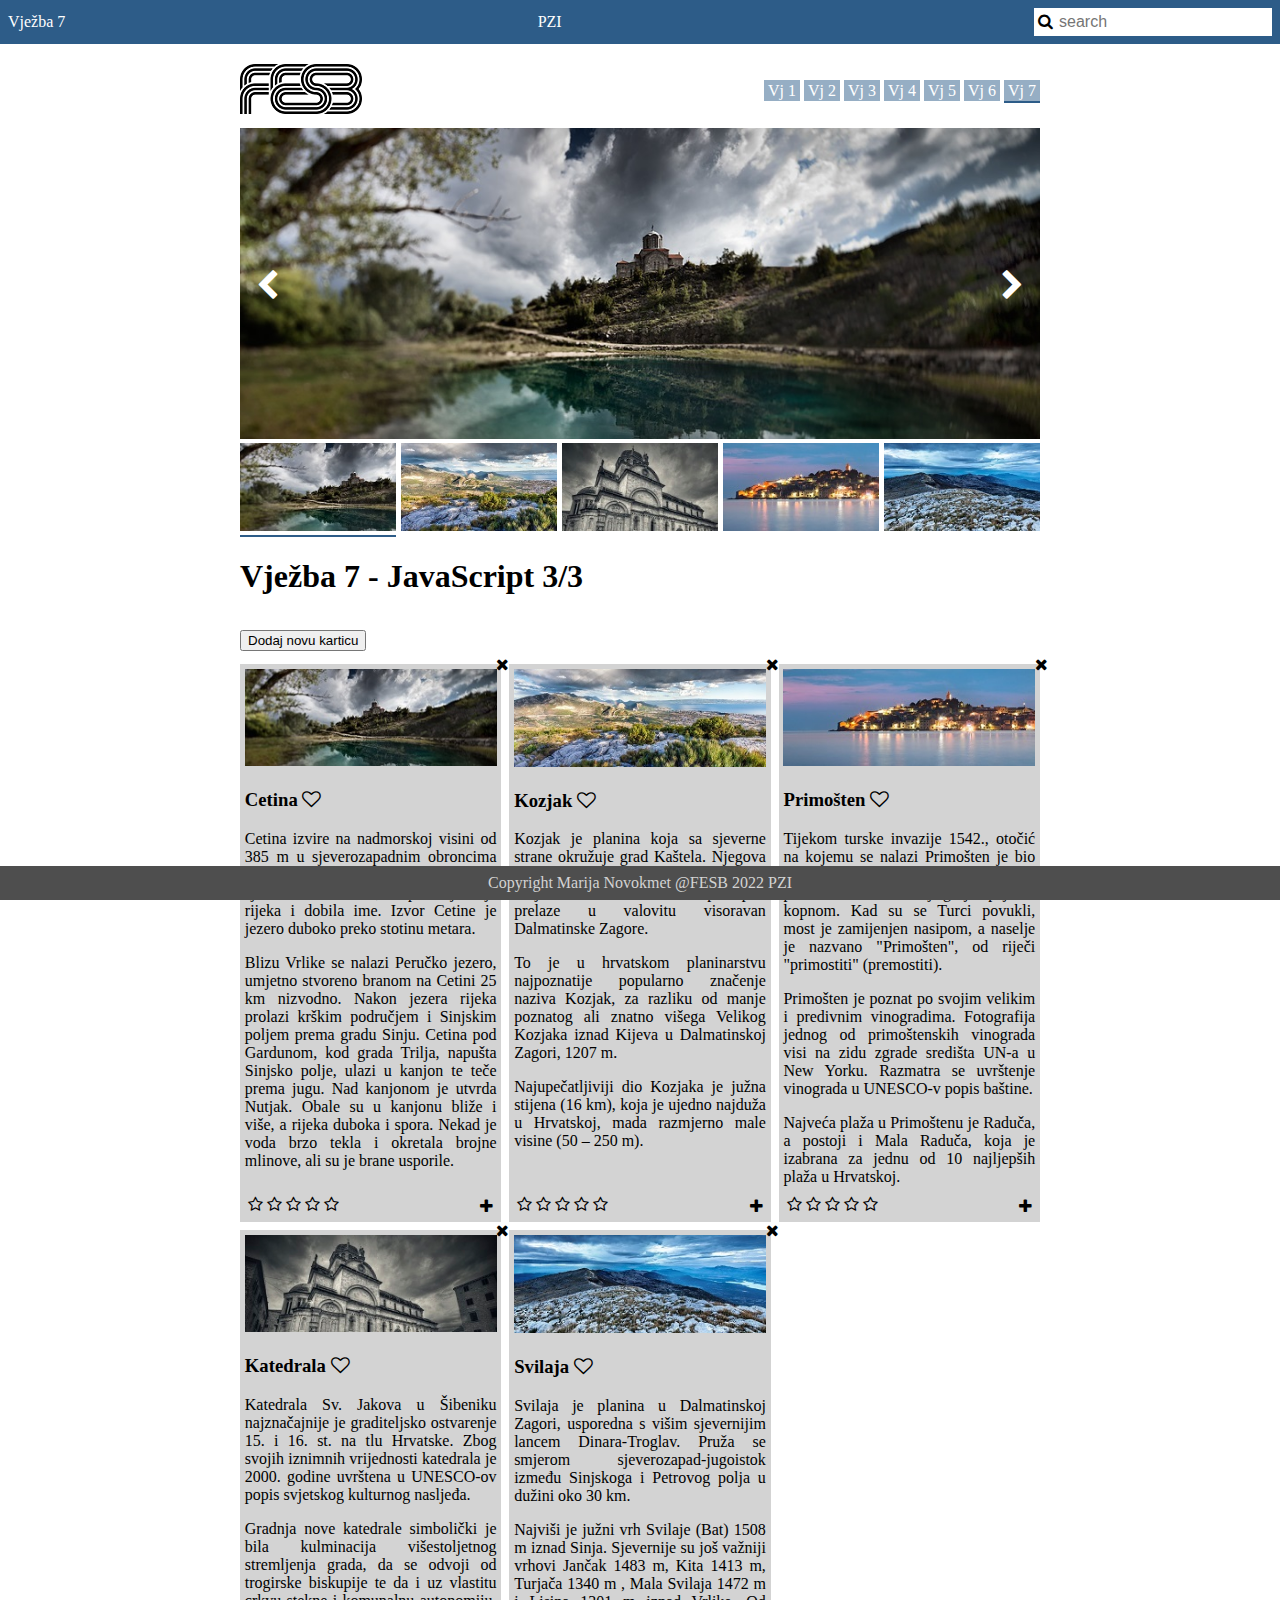
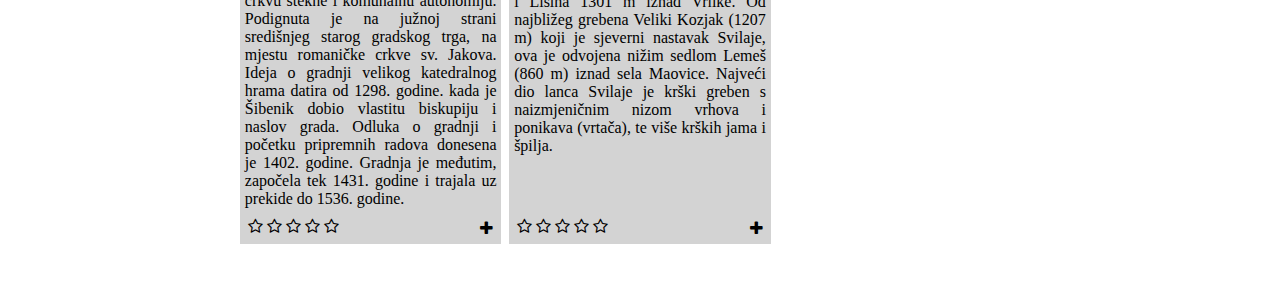
<file: Vjezba7/index.html>
<!DOCTYPE html>
<html>
  <head>
    <meta charset="utf-8"/>
    <title>PZI - Vježba 7</title>
    <meta name="viewport" content="width=device-width, initial-scale=1">
    <link rel="stylesheet" href="styles/font-awesome.min.css"/>
    <link rel="stylesheet" href="styles/style.css"/>
    <template id="card-template">
      <article class="card">
        <i class="fa fa-times delete-button clickable-icon"></i>
        <img src="" alt=""/>
        <h3><span class="card-title-label"></span> <i class="fa fa-heart-o heart-icon clickable-icon"></i></h3>
        <p></p>
        <i class="fa fa-plus add-paragraph-icon clickable-icon"></i>
        <div class="card-star-container">
            <i class="star-icon fa fa-star-o" aria-hidden="true"></i>
            <i class="star-icon fa fa-star-o" aria-hidden="true"></i>
            <i class="star-icon fa fa-star-o" aria-hidden="true"></i>
            <i class="star-icon fa fa-star-o" aria-hidden="true"></i>
            <i class="star-icon fa fa-star-o" aria-hidden="true"></i>
        </div>
      </article>
    </template>
  </head>
  <body>
    
    <header>
      <label>Vježba 7</label>
      <label>PZI</label>
      <div id="search-container">
        <i class="fa fa-search search-icon"></i>
        <input type="text" id="search-box" placeholder="search"/>
      </div>
    </header>

    <main>
      <nav>
        <div class="logo-container">
          <img src="images/fesb-logo.png"/>
        </div>
        <div class="links-container">
            <a href="">Vj 1</a>
            <a href="">Vj 2</a>
            <a href="">Vj 3</a>
            <a href="">Vj 4</a>
            <a href="">Vj 5</a>
            <a href="">Vj 6</a>
            <a href="" class="selected">Vj 7</a>
        </div>
      </nav>
      <div id="slider">
        <div id="slider-main-picture-container">
            <i class="fa fa-chevron-left slider-arrow-left slider-arrow" aria-hidden="true"></i>  
            <img alt="picture" src="images/cetina.jpg"/>
            <i class="fa fa-chevron-right slider-arrow-right slider-arrow" aria-hidden="true"></i>
        </div>
        <div id="slider-thumbnails-container">
          <div class="thumbnail selected" data-large-img-url="images/cetina.jpg">
            <img src="images/thumbnails/cetina.jpg" alt="cetina"/>
          </div>
          <div class="thumbnail" data-large-img-url="images/kozjak.jpg">
            <img src="images/thumbnails/kozjak.jpg" alt="kozjak"/>
          </div>
          <div class="thumbnail" data-large-img-url="images/sibenik.jpg">
            <img src="images/thumbnails/sibenik.jpg" alt="katedrala"/>
          </div>
          <div class="thumbnail" data-large-img-url="images/primosten.jpg">
            <img src="images/thumbnails/primosten.jpg" alt="primosten"/>
          </div>
          <div class="thumbnail" data-large-img-url="images/svilaja.jpg">
            <img src="images/thumbnails/svilaja.jpg" alt="svilaja"/>
          </div>
        </div>
      </div>
      
      <h1>Vježba 7 - JavaScript 3/3</h1>
      <button id="add-card-button">Dodaj novu karticu</button>
      <div id="cards-container">
        <article class="card">
          <i class="fa fa-times delete-button clickable-icon"></i>
          <img src="images/newsHeadings/cetina.jpg" alt="cetina"/>
          <h3><span class="card-title-label">Cetina</span> <i class="fa fa-heart-o heart-icon clickable-icon"></i></h3>
          <p>
              Cetina izvire na nadmorskoj visini od 385 m u sjeverozapadnim obroncima Dinare
              blizu sela Cetina, 7 km sjeverno od Vrlike, a po kojem je rijeka i dobila ime.
              Izvor Cetine je jezero duboko preko stotinu metara.
          </p>

          <p>
              Blizu Vrlike se nalazi Peručko jezero, umjetno stvoreno branom na Cetini 25 km
              nizvodno. Nakon jezera rijeka prolazi krškim područjem i Sinjskim poljem prema
              gradu Sinju. Cetina pod Gardunom, kod grada Trilja, napušta Sinjsko polje, ulazi
              u kanjon te teče prema jugu. Nad kanjonom je utvrda Nutjak. Obale su u kanjonu
              bliže i više, a rijeka duboka i spora. Nekad je voda brzo tekla i okretala brojne mlinove,
              ali su je brane usporile.
          </p>
          <i class="fa fa-plus add-paragraph-icon clickable-icon"></i>
          <div class="card-star-container">
              <i class="star-icon fa fa-star-o" aria-hidden="true"></i>
              <i class="star-icon fa fa-star-o" aria-hidden="true"></i>
              <i class="star-icon fa fa-star-o" aria-hidden="true"></i>
              <i class="star-icon fa fa-star-o" aria-hidden="true"></i>
              <i class="star-icon fa fa-star-o" aria-hidden="true"></i>
          </div>
        </article>
        
        <article class="card">
          <i class="fa fa-times delete-button clickable-icon"></i>
          <img src="images/newsHeadings/kozjak.jpg" alt="kozjak"/>
          <h3><span class="card-title-label">Kozjak</span> <i class="fa fa-heart-o heart-icon clickable-icon"></i></h3>
          <p>
              Kozjak je planina koja sa sjeverne strane okružuje grad Kaštela.
              Njegova je južna padina vrlo strma i klisurasta, a sjeverni kameniti
              obronci postupno prelaze u valovitu visoravan Dalmatinske Zagore.
          </p>
          <p>
          	To je u hrvatskom planinarstvu najpoznatije popularno značenje naziva Kozjak,
            za razliku od manje poznatog ali znatno višega Velikog Kozjaka iznad Kijeva u Dalmatinskoj Zagori,
            1207 m.
          </p>
          <p>
	            Najupečatljiviji dio Kozjaka je južna stijena (16 km), koja je ujedno najduža u Hrvatskoj,
              mada razmjerno male visine (50 – 250 m).
          </p>
          <i class="fa fa-plus add-paragraph-icon clickable-icon"></i>
          <div class="card-star-container">
              <i class="star-icon fa fa-star-o" aria-hidden="true"></i>
              <i class="star-icon fa fa-star-o" aria-hidden="true"></i>
              <i class="star-icon fa fa-star-o" aria-hidden="true"></i>
              <i class="star-icon fa fa-star-o" aria-hidden="true"></i>
              <i class="star-icon fa fa-star-o" aria-hidden="true"></i>
          </div>
        </article>

        <article class="card">
          <i class="fa fa-times delete-button clickable-icon"></i>
          <img src="images/newsHeadings/primosten.jpg" alt="primosten"/>
          <h3><span class="card-title-label">Primošten</span> <i class="fa fa-heart-o heart-icon clickable-icon"></i></h3>
          <p>
              Tijekom turske invazije 1542., otočić na kojemu se nalazi Primošten je
	            bio zaštićen zidovima i kulama i sa pomičnim mostom koji ga je spajao
	            s kopnom. Kad su se Turci povukli, most je zamijenjen nasipom, a naselje
	            je nazvano "Primošten", od riječi "primostiti" (premostiti).
          </p>
          <p>
          	Primošten je poznat po svojim velikim i predivnim vinogradima.
          	Fotografija jednog od primoštenskih vinograda visi na zidu zgrade
          	središta UN-a u New Yorku. Razmatra se uvrštenje vinograda u UNESCO-v popis baštine.
          </p>
          <p>
	            Najveća plaža u Primoštenu je Raduča, a postoji i Mala Raduča, koja je izabrana
	            za jednu od 10 najljepših plaža u Hrvatskoj.
          </p>
          <i class="fa fa-plus add-paragraph-icon clickable-icon"></i>
          <div class="card-star-container">
              <i class="star-icon fa fa-star-o" aria-hidden="true"></i>
              <i class="star-icon fa fa-star-o" aria-hidden="true"></i>
              <i class="star-icon fa fa-star-o" aria-hidden="true"></i>
              <i class="star-icon fa fa-star-o" aria-hidden="true"></i>
              <i class="star-icon fa fa-star-o" aria-hidden="true"></i>
          </div>
        </article>

        <article class="card">
          <i class="fa fa-times delete-button clickable-icon"></i>
          <img src="images/newsHeadings/sibenik.jpg" alt="kozjak"/>
          <h3><span class="card-title-label">Katedrala</span> <i class="fa fa-heart-o heart-icon clickable-icon"></i></h3>
          <p>
              Katedrala Sv. Jakova u Šibeniku najznačajnije je graditeljsko ostvarenje
              15. i 16. st. na tlu Hrvatske. Zbog svojih iznimnih vrijednosti katedrala je
              2000. godine uvrštena u UNESCO-ov popis svjetskog kulturnog nasljeđa.
          </p>
          <p> Gradnja nove katedrale simbolički je bila kulminacija višestoljetnog stremljenja grada,
              da se odvoji od trogirske biskupije te da i uz vlastitu crkvu stekne i komunalnu autonomiju.
              Podignuta je na južnoj strani središnjeg starog gradskog trga, na mjestu romaničke crkve sv. Jakova.
              Ideja o gradnji velikog katedralnog hrama datira od 1298. godine. kada je Šibenik dobio vlastitu
              biskupiju i naslov grada. Odluka o gradnji i početku pripremnih radova donesena je 1402. godine.
              Gradnja je međutim, započela tek 1431. godine i trajala uz prekide do 1536. godine.
          </p>
          <i class="fa fa-plus add-paragraph-icon clickable-icon"></i>
          <div class="card-star-container">
              <i class="star-icon fa fa-star-o" aria-hidden="true"></i>
              <i class="star-icon fa fa-star-o" aria-hidden="true"></i>
              <i class="star-icon fa fa-star-o" aria-hidden="true"></i>
              <i class="star-icon fa fa-star-o" aria-hidden="true"></i>
              <i class="star-icon fa fa-star-o" aria-hidden="true"></i>
          </div>
        </article>

        <article class="card">
          <i class="fa fa-times delete-button clickable-icon"></i>
          <img src="images/newsHeadings/svilaja.jpg" alt="svilaja"/>
          <h3><span class="card-title-label">Svilaja</span> <i class="fa fa-heart-o heart-icon clickable-icon"></i></h3>
          <p>
              Svilaja je planina u Dalmatinskoj Zagori, usporedna s višim sjevernijim
              lancem Dinara-Troglav. Pruža se smjerom sjeverozapad-jugoistok između Sinjskoga
              i Petrovog polja u dužini oko 30 km.
          </p>
          <p>
              Najviši je južni vrh Svilaje (Bat) 1508 m iznad Sinja. Sjevernije su još važniji
              vrhovi Jančak 1483 m, Kita 1413 m, Turjača 1340 m , Mala Svilaja 1472 m i Lisina 1301 m
              iznad Vrlike. Od najbližeg grebena Veliki Kozjak (1207 m) koji je sjeverni nastavak Svilaje,
              ova je odvojena nižim sedlom Lemeš (860 m) iznad sela Maovice. Najveći dio lanca Svilaje
              je krški greben s naizmjeničnim nizom vrhova i ponikava (vrtača), te više krških jama i špilja.
          </p>
          <i class="fa fa-plus add-paragraph-icon clickable-icon"></i>
          <div class="card-star-container">
              <i class="star-icon fa fa-star-o" aria-hidden="true"></i>
              <i class="star-icon fa fa-star-o" aria-hidden="true"></i>
              <i class="star-icon fa fa-star-o" aria-hidden="true"></i>
              <i class="star-icon fa fa-star-o" aria-hidden="true"></i>
              <i class="star-icon fa fa-star-o" aria-hidden="true"></i>
          </div>
        </article>
      </div>
    </main>

    <footer>
      Copyright Marija Novokmet @FESB 2022 PZI
    </footer>
    <script src="scripts/slider.js"></script>
    <script src="scripts/cards.js"></script>
  </body>
</html>
</file>
<file: Vjezba3/styles/style.css>
body {
    font-family: Georgia;
    margin: 0;
    
    --primary-color: #2e7cc5;
    --light-primary-color: #96aec4;
    
    --secondary-color: #4e4e4e;
    --light-secondary-color: #d3d3d3;
    }
    
 header {
    background-color: var(--primary-color);
    color: white;
    
    display: flex; /*  */
    justify-content: space-between;  /* seach i nazivi razmaknuti*/
    align-items: center; /* tekst je centriran */
    
    padding: 0.5em;
    position: fixed;
    left: 0;
    top: 0;
    right: 0;
    z-index: 1;
    }

#search-container {  
    background-color: white;
    color: var(--secondary-color);
    border-radius: 10px; /* obrub */
    }
        
.search-icon {
    padding: 0.5em;
    border-right: 1px solid var(--light-secondary-color); /* crta */
    }
        
#search-box {
    border: none;
    outline: none;
    font-size: 1em;
    }
        
main {
    max-width: 800px;
    margin: 4em auto;
    }
        
nav { /* vjezbe */
    display: flex;
    justify-content: space-between;
    }
        
.links-container a { /* link unutar vj123 */
    background-color: var(--light-primary-color);
    color: white; /* boja teksta */
    padding: 0.5em;       
    text-decoration: none;
    margin-right: 1em; /* prostor izmedju */
    }

.links-container a.selected{ /* donji obrub selektiranog */
    border-bottom: 3px solid transparent;
}
        
.links-container a:last-child{
    margin-right: 0;
    }
        
img {
    max-width: 100%;
    }

#thumbnails-container { 
    display: flex;
    justify-content: space-between;
    }

.thumbnail:not(:last-of-type){
    margin-right: 5px;
}

.thumbnail.selected{ /* obrub donje selektirane slike */
    border-bottom: 3px solid var(--primary-color);
}
        
nav .links-container .selected { 
    border-bottom: 3px solid var(--primary-color);
    }
        
nav .links-container .selected:not(:last-child) {
    border-bottom: 3px solid transparent;
    }
            
.thumbnail.selected .thumbnail {
    border-bottom: 3px solid transparent;
    }
        
#thumbnails-container .thumbnail.selected {
    border-bottom: 3px solid var(--primary-color);
    }
        
#cards-container {  /* 3 stupca */
    display: grid;
    grid-template-columns: 1fr 1fr 1fr; /* fr - fraction odnosi se na omjer 1:1:1*/
    grid-row-gap: 0.5em;
    grid-column-gap: 0.5em;
    }
        
#cards-container .card { 
    position: relative;
    background-color: var(--light-secondary-color);
    padding: 5px;
    }
        
#cards-container .card .delete-button {
    position: absolute;
    top: -0.5em;
    right: -0.5em;
    color: var(--secondary-color);
    }
        
footer { 
    background-color: var(--primary-color);
    color: white;
    display: flex;
    place-content: center;
    margin-top: 2rem;
    padding: 8px;
    }
</file>
<file: Vjezba4/styles/style.css>
body {
    font-family: Georgia, 'Times New Roman', Times, serif;
    margin: 0;
    --primary-color: #2d5c88;
    --light-primary-color: #96aec4;

    --secondary-color: #4e4e4e;
    --light-secondary-color: #d3d3d3;
}

header {
    background-color: var(--primary-color);

    display: flex;
    justify-content: space-between;
    color: white;
    padding: 0.5em;
    align-items: center;

    position: fixed;
    top: 0;
    left: 0;
    right: 0;
    z-index: 1;
}

#search-container {
    background-color: white;
    border-radius: 8px;
    color: var(--secondary-color);

}

#search-box {
    border: none;
    outline: none;
    font-size: 1em;
}

.search-icon {
    padding: 0.5em;
    border-right: 1px solid var(--light-secondary-color);
}

main {
    max-width: 800px;
    margin: 5rem auto;
}

nav {
    display: flex;
    justify-content: space-between;
    margin-top: 2rem;

}

img {
    width: 100%;
    object-fit: cover;
}

.links-container a {
    background-color: var(--light-primary-color);
    color: white;
    text-decoration: none;
    padding: 0.5em;
    margin-right: 1em;

}

.links-container a:last-child {
    margin-right: 0;
}

.links-container .selected {
    border-bottom: 3px solid var(--primary-color);
}

#thumbnails-container {
    display: flex;
    justify-content: space-between;
}

.thumbnail {
    border-bottom: 3px solid transparent;
}

.thumbnail.selected {
    border-bottom: 3px solid var(--primary-color);
}

.thumbnail:not(:last-of-type) {
    margin-right: 5px;
}

#cards-container {
    display: grid;

    grid-template-columns: 1fr 1fr 1fr;
    grid-column-gap: 0.5em;
    grid-row-gap: 0.5em;
}

.card {
    background-color: var(--light-secondary-color) ;
    position: relative;
    padding: 8px;
}

.fa.fa-times.delete-button {
    color: var(--secondary-color);
    position: absolute ;
    top: -8px;
    right: -6px;

}

footer {
    text-align: center;
    padding: 5px;
}


@media screen and (max-width: 600px) /*samo na elem. kad je ekran do sirine 650px*/
{
    #cards-container .card {
        max-width: 275px;

    }
    #cards-container {
        grid-template-columns: 1fr;
        place-items: center;
    }

    h1, h2, h3 {
        font-size: 180%;
    }
}

@media screen and (max-width: 1000px) and (min-width: 601px)
{
    #cards-container .card {
        max-width: 275px;

    }
    #cards-container {
        grid-template-columns: 1fr 1fr;
        place-items: center;
    }

    h1, h2, h3 {
        font-size: 140%;
    }

}

@media screen and (min-width: 1001px) 
{
    #cards-container .card {
        max-width: 305px;
        font-size: 130%;
    }
    #cards-container {
        grid-template-columns: 1fr 1fr 1fr;
        
    }
    
}
</file>
<file: Vjezba5/styles/style.css>
body {
    font-family: Georgia, 'Times New Roman', Times, serif;
    margin:0;

    --primary-color: #2d5c88;
    --light-primary-color: #96aec4;

    --secondary-color: #4e4e4e;
    --light-secondary-color: #d3d3d3;
}

header {
    background-color: var(--primary-color);

    display: flex;
    justify-content: space-between;
    align-items: center;
    color: white;
    padding: 0.5em;

    position: fixed;
    top: 0;
    left: 0;
    right: 0;
    z-index: 1;
}

#search-container {
    background-color: white;
    padding: 0.25em;
}

#search-container .search-icon {
    color: black;
}

#search-box {
    border: none;
    outline: none;
    font-size: 1em;
}

main {
    max-width: 800px;
    margin: 4em auto;
    padding: 0 0.5em;
}

main > nav {
    display: flex;
    justify-content: space-between;
    align-items: center;
}

img {
    width: 100%;
}

.links-container a {
    background-color: var(--light-primary-color);
    color: white;
    padding: 0.1em 0.25em;
    text-decoration: none;
}

.links-container a:hover {
    text-decoration: underline;
}

.links-container a.selected {
    border-bottom: 2px solid var(--primary-color);
}

#slider-thumbnails-container {
    display: flex;
}

#slider-thumbnails-container .thumbnail:not(:last-of-type) {
    margin-right: 5px;
}

#slider-thumbnails-container .thumbnail {
    border-bottom: 2px solid transparent;
    cursor: pointer;
}

#slider-thumbnails-container .thumbnail.selected {
    border-bottom: 2px solid var(--primary-color);
}

#slider-thumbnails-container .thumbnail:hover {
    border-bottom: 2px solid var(--light-primary-color);
}

#slider {
    margin-top: 10px;
}

#slider-main-picture-container {
    position:relative;
}

#slider-main-picture-container .slider-arrow {
    position: absolute;
    top: 50%;
    transform: translateY(-50%);
    cursor: pointer;
    font-size: 2em;
    color: white;
    transition: transform 0.2s ease-in-out;
    user-select: none;
}

#slider-main-picture-container .slider-arrow:hover {
    transform: translateY(-50%) scale(1.2);
}

#slider-main-picture-container .slider-arrow:active {
    color: gray;
}

#slider-main-picture-container .slider-arrow-left {
    left: 0.5em;
}

#slider-main-picture-container .slider-arrow-right {
    right: 0.5em;
}

@media screen and (max-width: 450px){
    nav .logo-container { display: none; }
}


#cards-container {
    display: grid;
    grid-template-columns: 1fr 1fr 1fr;
    grid-column-gap: 0.5em;
    grid-row-gap: 0.5em;
}

@media screen and (max-width: 700px) {
    #cards-container {
        grid-template-columns: 1fr 1fr;
    }
}

@media screen and (max-width: 500px) {
    #cards-container {
        grid-template-columns: 1fr;
    }
}

#cards-container .card {
    padding: 0.3rem;
    text-align: justify;
    background-color: lightgray;
    position: relative;
}

#cards-container .card .delete-button {
    position: absolute;
    top: -0.5rem;
    right: -0.5rem;
    cursor: pointer;
}

footer {
    background-color: var(--secondary-color);
    color: var(--light-secondary-color);
    padding: 0.5em;
    text-align: center;

    position: fixed;
    bottom: 0;
    left: 0;
    right: 0;
}
</file>
<file: Vjezba6/styles/style.css>
body {
    font-family: Georgia, 'Times New Roman', Times, serif;
    margin:0;

    --primary-color: #2d5c88;
    --light-primary-color: #96aec4;

    --secondary-color: #4e4e4e;
    --light-secondary-color: #d3d3d3;
}

header {
    background-color: var(--primary-color);

    display: flex;
    justify-content: space-between;
    align-items: center;
    color: white;
    padding: 0.5em;

    position: fixed;
    top: 0;
    left: 0;
    right: 0;
    z-index: 1;
}

#search-container {
    background-color: white;
    padding: 0.25em;
}

#search-container .search-icon {
    color: black;
}

#search-box {
    border: none;
    outline: none;
    font-size: 1em;
}

main {
    max-width: 800px;
    margin: 4em auto;
    padding: 0 0.5em;
}

main > nav {
    display: flex;
    justify-content: space-between;
    align-items: center;
}

img {
    width: 100%;
}

.links-container a {
    background-color: var(--light-primary-color);
    color: white;
    padding: 0.1em 0.25em;
    text-decoration: none;
}

.links-container a:hover {
    text-decoration: underline;
}

.links-container a.selected {
    border-bottom: 2px solid var(--primary-color);
}

#slider-thumbnails-container {
    display: flex;
}

#slider-thumbnails-container .thumbnail:not(:last-of-type) {
    margin-right: 5px;
}

#slider-thumbnails-container .thumbnail {
    border-bottom: 2px solid transparent;
    cursor: pointer;
}

#slider-thumbnails-container .thumbnail.selected {
    border-bottom: 2px solid var(--primary-color);
}

#slider-thumbnails-container .thumbnail:hover {
    border-bottom: 2px solid var(--light-primary-color);
}

#slider {
    margin-top: 10px;
}

#slider-main-picture-container {
    position:relative;
}

#slider-main-picture-container .slider-arrow {
    position: absolute;
    top: 50%;
    transform: translateY(-50%);
    cursor: pointer;
    font-size: 2em;
    color: white;
    transition: transform 0.2s ease-in-out;
    user-select: none;
}

#slider-main-picture-container .slider-arrow:hover {
    transform: translateY(-50%) scale(1.2);
}

#slider-main-picture-container .slider-arrow:active {
    color: gray;
}

#slider-main-picture-container .slider-arrow-left {
    left: 0.5em;
}

#slider-main-picture-container .slider-arrow-right {
    right: 0.5em;
}

@media screen and (max-width: 450px){
    nav .logo-container { display: none; }
}


#cards-container {
    display: grid;
    grid-template-columns: 1fr 1fr 1fr;
    grid-column-gap: 0.5em;
    grid-row-gap: 0.5em;
}

@media screen and (max-width: 700px) {
    #cards-container {
        grid-template-columns: 1fr 1fr;
    }
}

@media screen and (max-width: 500px) {
    #cards-container {
        grid-template-columns: 1fr;
    }
}

#cards-container .card {
    padding: 0.3em;
    text-align: justify;
    background-color: lightgray;
    position: relative;
}

#cards-container .card .delete-button {
    position: absolute;
    top: -0.5em;
    right: -0.5em;
}

.card .add-paragraph-icon {
    position: absolute;
    bottom: 0.5em;
    right: 0.5em;
}

.card p:last-of-type {
    margin-bottom: 2em;
}

.card .card-star-container {
    position: absolute;
    bottom: 0.5em;
    left: 0.5em;

    cursor: pointer;
}

footer {
    background-color: var(--secondary-color);
    color: var(--light-secondary-color);
    padding: 0.5em;
    text-align: center;

    position: fixed;
    bottom: 0;
    left: 0;
    right: 0;
}

.clickable-icon {
    cursor: pointer;
    transition: transform 0.2s ease-in-out;
}

.clickable-icon:hover {
    transform: scale(1.2);
}

.hidden {
    display: none;
}
</file>
<file: Vjezba7/styles/style.css>
body {
    font-family: Georgia, 'Times New Roman', Times, serif;
    margin:0;

    --primary-color: #2d5c88;
    --light-primary-color: #96aec4;

    --secondary-color: #4e4e4e;
    --light-secondary-color: #d3d3d3;
}

header {
    background-color: var(--primary-color);

    display: flex;
    justify-content: space-between;
    align-items: center;
    color: white;
    padding: 0.5em;

    position: fixed;
    top: 0;
    left: 0;
    right: 0;
    z-index: 1;
}

#search-container {
    background-color: white;
    padding: 0.25em;
}

#search-container .search-icon {
    color: black;
}

#search-box {
    border: none;
    outline: none;
    font-size: 1em;
}

main {
    max-width: 800px;
    margin: 4em auto;
    padding: 0 0.5em;
}

main > nav {
    display: flex;
    justify-content: space-between;
    align-items: center;
}

img {
    width: 100%;
}

.links-container a {
    background-color: var(--light-primary-color);
    color: white;
    padding: 0.1em 0.25em;
    text-decoration: none;
}

.links-container a:hover {
    text-decoration: underline;
}

.links-container a.selected {
    border-bottom: 2px solid var(--primary-color);
}

#slider-thumbnails-container {
    display: flex;
}

#slider-thumbnails-container .thumbnail:not(:last-of-type) {
    margin-right: 5px;
}

#slider-thumbnails-container .thumbnail {
    border-bottom: 2px solid transparent;
    cursor: pointer;
}

#slider-thumbnails-container .thumbnail:hover {
    border-bottom: 2px solid var(--light-primary-color);
}

#slider-thumbnails-container .thumbnail.selected {
    border-bottom: 2px solid var(--primary-color);
}

#slider {
    margin-top: 10px;
}

#slider-main-picture-container {
    position:relative;
}

#slider-main-picture-container .slider-arrow {
    position: absolute;
    top: 50%;
    transform: translateY(-50%);
    cursor: pointer;
    font-size: 2em;
    color: white;
    transition: transform 0.2s ease-in-out;
    user-select: none;
}

#slider-main-picture-container .slider-arrow:hover {
    transform: translateY(-50%) scale(1.2);
}

#slider-main-picture-container .slider-arrow:active {
    color: gray;
    transform: translateY(-50%) scale(0.9);
}

#slider-main-picture-container .slider-arrow-left {
    left: 0.5em;
}

#slider-main-picture-container .slider-arrow-right {
    right: 0.5em;
}

@media screen and (max-width: 450px){
    nav .logo-container { display: none; }
}


#cards-container {
    display: grid;
    grid-template-columns: 1fr 1fr 1fr;
    grid-column-gap: 0.5em;
    grid-row-gap: 0.5em;
}

@media screen and (max-width: 700px) {
    #cards-container {
        grid-template-columns: 1fr 1fr;
    }
}

@media screen and (max-width: 500px) {
    #cards-container {
        grid-template-columns: 1fr;
    }
}

#cards-container .card {
    padding: 0.3em;
    text-align: justify;
    background-color: lightgray;
    position: relative;
}

#cards-container .card .delete-button {
    position: absolute;
    top: -0.5em;
    right: -0.5em;
}

.card .add-paragraph-icon {
    position: absolute;
    bottom: 0.5em;
    right: 0.5em;
}

.card p:last-of-type {
    margin-bottom: 2em;
}

.card .card-star-container {
    position: absolute;
    bottom: 0.5em;
    left: 0.5em;

    cursor: pointer;
}

footer {
    background-color: var(--secondary-color);
    color: var(--light-secondary-color);
    padding: 0.5em;
    text-align: center;

    position: fixed;
    bottom: 0;
    left: 0;
    right: 0;
}

.clickable-icon {
    cursor: pointer;
    transition: transform 0.2s ease-in-out;
}

.clickable-icon:hover {
    transform: scale(1.2);
}

.hidden {
    display: none;
}

.fa-heart {
    color: red;
}

#add-card-button {
    margin: 1em 0;
}
</file>
